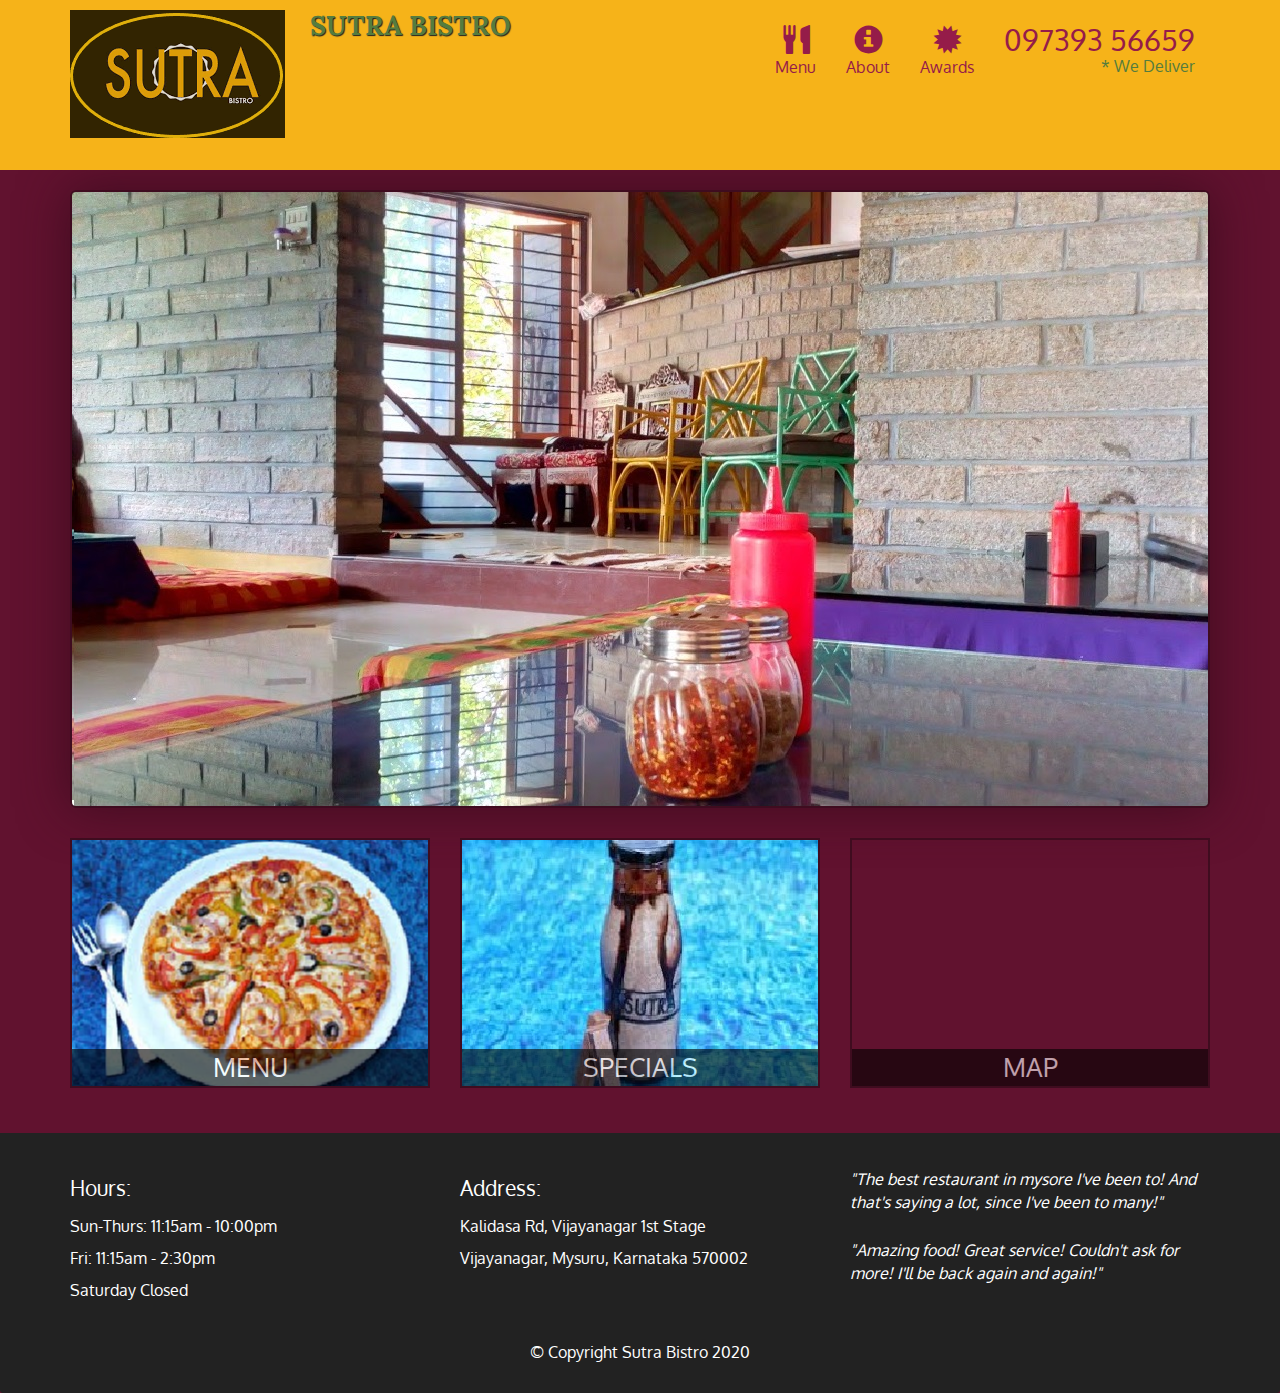
<file: index.html>
<!doctype html>
<html lang="en">
  <head>
    <meta charset="utf-8">
    <meta http-equiv="X-UA-Compatible" content="IE=edge">
    <meta name="viewport" content="width=device-width, initial-scale=1">
    <title>Sutra Bistro</title>
    <link rel="stylesheet" href="https://maxcdn.bootstrapcdn.com/bootstrap/3.4.1/css/bootstrap.min.css">
     <link rel="stylesheet" href="css/style.css">
    <link href='https://fonts.googleapis.com/css?family=Oxygen:400,300,700' rel='stylesheet' type='text/css'>
    <link href="https://fonts.googleapis.com/css2?family=Lora:ital,wght@1,700&display=swap" rel="stylesheet">
  </head>
<body>
    <header>
      <nav id="header-nav" class="navbar navbar-default">
        <div class="container">
          <div class="navbar-header">
            <a href="index.html" class="pull-left visible-md visible-lg">
              <div id="logo-img" alt = "logo img">
              </div>
              </a>
              <div class="navbar-brand">
                <a href="index.html"><h1>Sutra bistro</h1></a>
              </div>
              <button id="navbarToggle" type="button" class="navbar-toggle collapsed" data-toggle="collapse" data-target="#collapsable-nav" aria-expanded = "false">
                <span class="sr-only"> toogle navigations bar</span>
                <span class="icon-bar"></span>
                <span class="icon-bar"></span>
                <span class="icon-bar"></span>
              </button>
         </div>

          <div id="collapsable-nav" class="collapse navbar-collapse">
            <ul id="nav-list" class="nav navbar-nav navbar-right">
              <li class="visible-xs active">
                <a href="index.html">
                  <span class="glyphicon glyphicon-home"></span><br class="hidden-xs"> Home</a>
              </li>
              <li>
                <a href="menu-categories.html">
                  <span class="glyphicon glyphicon-cutlery"></span><br class="hidden-xs"> Menu</a>
              </li>
              <li>
                <a href="#">
                  <span class="glyphicon glyphicon-info-sign"></span><br class="hidden-xs"> About</a>
              </li>
              <li>
                <a href="#">
                  <span class="glyphicon glyphicon-certificate"></span><br class="hidden-xs"> Awards</a>
              </li>
              <li id="phone" class="hidden-xs">
                <a href="tel:410-602-5008">
                  <span>097393 56659</span></a><div>* We Deliver</div>
              </li>
            </ul>
          </div>
        </div>
      </nav>
    </header>

    <div id="call-btn" class="visible-xs">
      <a class="btn" href="tel:410-602-5008">
      <span class="glyphicon glyphicon-earphone"></span>
     097393 56659
      </a>
    </div>
    <div id="xs-deliver" class="text-center visible-xs">* We Deliver</div>
    <div id="main-content" class="container">
      <div class="jumbotron">
        <img src="img/sutra_786.jpg" alt="Picture" class="img-responsive visible-xs" style="padding: 0">
      </div>

      <div id="home-tiles" class="row">
        <div class="col-md-4 col-sm-6 col-xs-12">
          <a href="menu-categories.html"><div id="menu-tile"><span>menu</span></div></a>
        </div>
        <div class="col-md-4 col-sm-6 col-xs-12">
          <a href="single-category.html"><div id="specials-tile"><span>specials</span></div></a>
        </div>
        <div class="col-md-4 col-sm-12 col-xs-12">
          <a href="https://goo.gl/maps/YbMbenPztVMK4uY7A" target="_blank">
            <div id="map-tile">
              <iframe src="https://www.google.com/maps/embed?pb=!1m18!1m12!1m3!1d974.4623100039605!2d76.61381492919348!3d12.32593239945512!2m3!1f0!2f0!3f0!3m2!1i1024!2i768!4f13.1!3m3!1m2!1s0x3baf7a860c6e50dd%3A0xac4cbb4f9c15ffbe!2sSutra%20Bistro%20-%20kalidasa%20road!5e0!3m2!1sen!2sin!4v1590219141756!5m2!1sen!2sin" width="100%" height="250" frameborder="0" style="border:0;" allowfullscreen="" aria-hidden="false" tabindex="0"></iframe>
              <span>map</span>
            </div>

          </a>
        </div>
      </div>
    </div>
    <footer class="panel-footer">
    <div class="container">
      <div class="row">
        <section id="hours" class="col-sm-4">
          <span>Hours:</span><br>
          Sun-Thurs: 11:15am - 10:00pm<br>
          Fri: 11:15am - 2:30pm<br>
          Saturday Closed
          <hr class="visible-xs">
        </section>
        <section id="address" class="col-sm-4">
          <span>Address:</span><br>
          Kalidasa Rd, Vijayanagar 1st Stage<br>
          Vijayanagar, Mysuru, Karnataka 570002
          <hr class="visible-xs">
        </section>
        <section id="testimonials" class="col-sm-4">
          <p>"The best restaurant in mysore I've been to! And that's saying a lot, since I've been to many!"</p>
          <p>"Amazing food! Great service! Couldn't ask for more! I'll be back again and again!"</p>
        </section>
      </div>
      <div class="text-center">&copy; Copyright Sutra Bistro 2020</div>
    </div>
  </footer>
  <!-- jQuery (Bootstrap JS plugins depend on it) -->
    <script src="https://ajax.googleapis.com/ajax/libs/jquery/3.5.1/jquery.min.js"></script>
    <script src="https://maxcdn.bootstrapcdn.com/bootstrap/3.4.1/js/bootstrap.min.js"></script>
    <script src="js/script.js"></script>
</body>
</html>
</file>
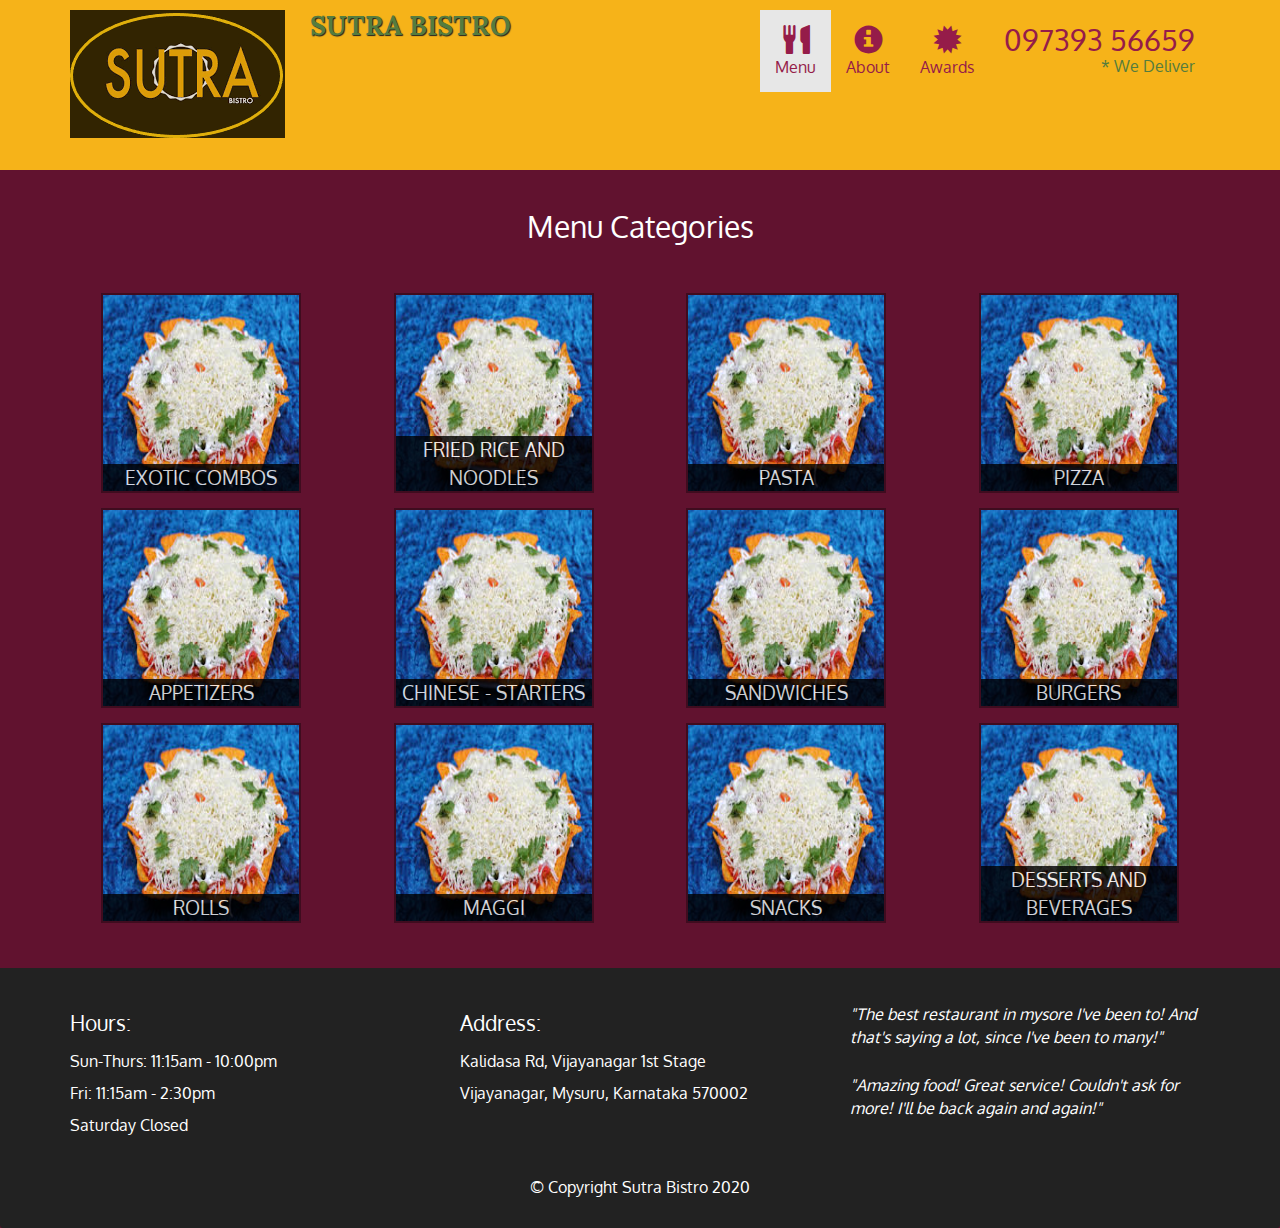
<file: menu-categories.html>
<!doctype html>
<html lang="en">
  <head>
    <meta charset="utf-8">
    <meta http-equiv="X-UA-Compatible" content="IE=edge">
    <meta name="viewport" content="width=device-width, initial-scale=1">
    <title>Sutra Bistro</title>
    <link rel="stylesheet" href="https://maxcdn.bootstrapcdn.com/bootstrap/3.4.1/css/bootstrap.min.css">
     <link rel="stylesheet" href="css/style.css">
    <link href='https://fonts.googleapis.com/css?family=Oxygen:400,300,700' rel='stylesheet' type='text/css'>
    <link href="https://fonts.googleapis.com/css2?family=Lora:ital,wght@1,700&display=swap" rel="stylesheet">
  </head>
<body>
    <header>
      <nav id="header-nav" class="navbar navbar-default">
        <div class="container">
          <div class="navbar-header">
            <a href="index.html" class="pull-left visible-md visible-lg">
              <div id="logo-img" alt = "logo img">
              </div>
            </a>
            <div class="navbar-brand">
              <a href="index.html"><h1>Sutra bistro</h1></a>
              </div>
              <button type="button" class="navbar-toggle collapsed" data-toggle="collapse" data-target="#collapsable-nav" aria-expanded = "false">
                <span class="sr-only"> toogle navigations bar</span>
                <span class="icon-bar"></span>
                <span class="icon-bar"></span>
                <span class="icon-bar"></span>
              </button>
            </div>

            <div id="collapsable-nav" class="collapse navbar-collapse">
               <ul id="nav-list" class="nav navbar-nav navbar-right">
                <li class="visible-xs">
                  <a href="index.html">
                    <span class="glyphicon glyphicon-home"></span><br class="hidden-xs"> Home</a>
                </li>
                <li class="active">
                  <a href="menu-categories.html">
                    <span class="glyphicon glyphicon-cutlery"></span><br class="hidden-xs" > Menu</a>
                </li>
                <li>
                  <a href="#">
                    <span class="glyphicon glyphicon-info-sign"></span><br class="hidden-xs"> About</a>
                </li>
                <li>
                  <a href="#">
                    <span class="glyphicon glyphicon-certificate"></span><br class="hidden-xs"> Awards</a>
                </li>
                <li id="phone" class="hidden-xs">
                  <a href="tel:410-602-5008">
                    <span>097393 56659</span></a><div>* We Deliver</div>
                </li>
              </ul>
            </div>
        </div>
      </nav>
    </header>

    <div id="call-btn" class="visible-xs">
      <a class="btn" href="tel:410-602-5008">
      <span class="glyphicon glyphicon-earphone"></span>
     097393 56659
      </a>
    </div>
    <div id="xs-deliver" class="text-center visible-xs">* We Deliver</div>
    <div id="main-content" class="container">
    <h2 id="menu-categories-title" class="text-center">Menu Categories</h2>
    <section class="row" style="margin-top: 50px">
       <div class="col-md-3 col-sm-4 col-xs-6 col-xxs-12">
        <a href="single-category.html">
          <div class="category-tile">
            <img width="200" height="200" src="img/menu.jpg" alt="Lunch">
            <span>Exotic Combos</span>
          </div>
        </a>
      </div>
      <div class="col-md-3 col-sm-4 col-xs-6 col-xxs-12">
        <a href="single-category.html">
          <div class="category-tile">
            <img width="200" height="200" src="img/menu.jpg" alt="Lunch">
            <span>Fried Rice and Noodles </span>
          </div>
        </a>
      </div>
      <div class="col-md-3 col-sm-4 col-xs-6 col-xxs-12">
        <a href="single-category.html">
          <div class="category-tile">
            <img width="200" height="200" src="img/menu.jpg" alt="Lunch">
            <span>Pasta</span>
          </div>
        </a>
      </div>
      <div class="col-md-3 col-sm-4 col-xs-6 col-xxs-12">
        <a href="single-category.html">
          <div class="category-tile">
            <img width="200" height="200" src="img/menu.jpg" alt="Lunch">
            <span>Pizza </span>
          </div>
        </a>
      </div>
      <div class="col-md-3 col-sm-4 col-xs-6 col-xxs-12">
        <a href="single-category.html">
          <div class="category-tile">
            <img width="200" height="200" src="img/menu.jpg" alt="Lunch">
            <span>Appetizers</span>
          </div>
        </a>
      </div>
      <div class="col-md-3 col-sm-4 col-xs-6 col-xxs-12">
        <a href="single-category.html">
          <div class="category-tile">
            <img width="200" height="200" src="img/menu.jpg" alt="Lunch">
            <span>Chinese - Starters</span>
          </div>
        </a>
      </div>
      <div class="col-md-3 col-sm-4 col-xs-6 col-xxs-12">
        <a href="single-category.html">
          <div class="category-tile">
            <img width="200" height="200" src="img/menu.jpg" alt="Lunch">
            <span>Sandwiches</span>
          </div>
        </a>
      </div>
      <div class="col-md-3 col-sm-4 col-xs-6 col-xxs-12">
        <a href="single-category.html">
          <div class="category-tile">
            <img width="200" height="200" src="img/menu.jpg" alt="Lunch">
            <span>Burgers</span>
          </div>
        </a>
      </div>
      <div class="col-md-3 col-sm-4 col-xs-6 col-xxs-12">
        <a href="single-category.html">
          <div class="category-tile">
            <img width="200" height="200" src="img/menu.jpg" alt="Lunch">
            <span>Rolls</span>
          </div>
        </a>
      </div>
      <div class="col-md-3 col-sm-4 col-xs-6 col-xxs-12">
        <a href="single-category.html">
          <div class="category-tile">
            <img width="200" height="200" src="img/menu.jpg" alt="Lunch">
            <span>maggi</span>
          </div>
        </a>
      </div>
      <div class="col-md-3 col-sm-4 col-xs-6 col-xxs-12">
        <a href="single-category.html">
          <div class="category-tile">
            <img width="200" height="200" src="img/menu.jpg" alt="Lunch">
            <span>snacks</span>
          </div>
        </a>
      </div>
      <div class="col-md-3 col-sm-4 col-xs-6 col-xxs-12">
        <a href="single-category.html">
          <div class="category-tile">
            <img width="200" height="200" src="img/menu.jpg" alt="Lunch">
            <span>Desserts and Beverages</span>
          </div>
        </a>
      </div>
    </section>
    </div>
    <footer class="panel-footer">
    <div class="container">
      <div class="row">
        <section id="hours" class="col-sm-4">
          <span>Hours:</span><br>
          Sun-Thurs: 11:15am - 10:00pm<br>
          Fri: 11:15am - 2:30pm<br>
          Saturday Closed
          <hr class="visible-xs">
        </section>
        <section id="address" class="col-sm-4">
          <span>Address:</span><br>
          Kalidasa Rd, Vijayanagar 1st Stage<br>
          Vijayanagar, Mysuru, Karnataka 570002
          <hr class="visible-xs">
        </section>
        <section id="testimonials" class="col-sm-4">
          <p>"The best restaurant in mysore I've been to! And that's saying a lot, since I've been to many!"</p>
          <p>"Amazing food! Great service! Couldn't ask for more! I'll be back again and again!"</p>
        </section>
      </div>
      <div class="text-center">&copy; Copyright Sutra Bistro 2020</div>
    </div>
  </footer>
  <!-- jQuery (Bootstrap JS plugins depend on it) -->
    <script src="https://ajax.googleapis.com/ajax/libs/jquery/3.5.1/jquery.min.js"></script>
    <script src="https://maxcdn.bootstrapcdn.com/bootstrap/3.4.1/js/bootstrap.min.js"></script>
    <script type="js/script.js"></script>
</body>
</html>
</file>
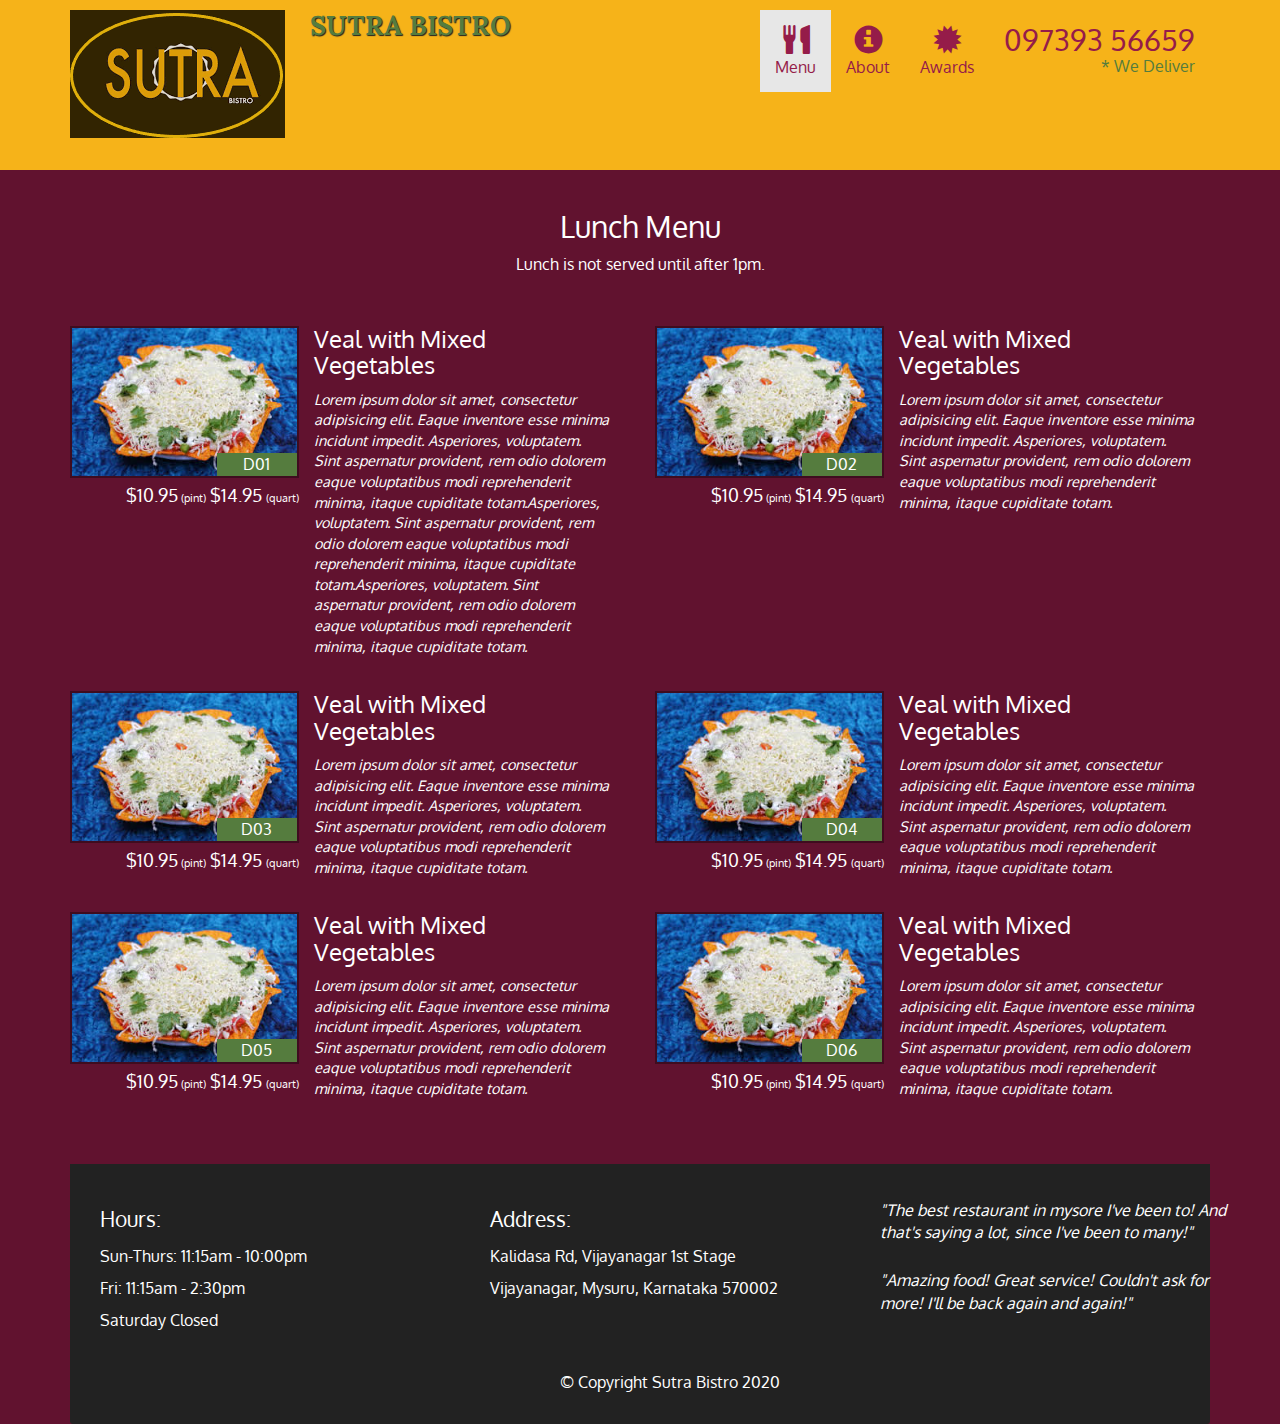
<file: single-category.html>
<!doctype html>
<html lang="en">
  <head>
    <meta charset="utf-8">
    <meta http-equiv="X-UA-Compatible" content="IE=edge">
    <meta name="viewport" content="width=device-width, initial-scale=1">
    <title>Sutra Bistro</title>
    <link rel="stylesheet" href="https://maxcdn.bootstrapcdn.com/bootstrap/3.4.1/css/bootstrap.min.css">
     <link rel="stylesheet" href="css/style.css">
    <link href='https://fonts.googleapis.com/css?family=Oxygen:400,300,700' rel='stylesheet' type='text/css'>
    <link href="https://fonts.googleapis.com/css2?family=Lora:ital,wght@1,700&display=swap" rel="stylesheet">
  </head>
<body>
    <header>
      <nav id="header-nav" class="navbar navbar-default">
        <div class="container">
          <div class="navbar-header">
            <a href="index.html" class="pull-left visible-md visible-lg">
              <div id="logo-img" alt = "logo img">
              </div>
            </a>
            <div class="navbar-brand">
              <a href="index.html"><h1>Sutra bistro</h1></a>
              </div>
              <button type="button" class="navbar-toggle collapsed" data-toggle="collapse" data-target="#collapsable-nav" aria-expanded = "false">
                <span class="sr-only"> toogle navigations bar</span>
                <span class="icon-bar"></span>
                <span class="icon-bar"></span>
                <span class="icon-bar"></span>
              </button>
            </div>

            <div id="collapsable-nav" class="collapse navbar-collapse">
               <ul id="nav-list" class="nav navbar-nav navbar-right">
                <li class="visible-xs ">
                  <a href="index.html">
                    <span class="glyphicon glyphicon-home"></span><br class="hidden-xs"> Home</a>
                </li>
                <li class="active">
                  <a href="menu-categories.html">
                    <span class="glyphicon glyphicon-cutlery"></span><br class="hidden-xs" > Menu</a>
                </li>
                <li>
                  <a href="#">
                    <span class="glyphicon glyphicon-info-sign"></span><br class="hidden-xs"> About</a>
                </li>
                <li>
                  <a href="#">
                    <span class="glyphicon glyphicon-certificate"></span><br class="hidden-xs"> Awards</a>
                </li>
                <li id="phone" class="hidden-xs">
                  <a href="tel:410-602-5008">
                    <span>097393 56659</span></a><div>* We Deliver</div>
                </li>
              </ul>
            </div>
        </div>
      </nav>
    </header>

    <div id="call-btn" class="visible-xs">
      <a class="btn" href="tel:410-602-5008">
      <span class="glyphicon glyphicon-earphone"></span>
     097393 56659
      </a>
    </div>
    <div id="xs-deliver" class="text-center visible-xs">* We Deliver</div>
    <div id="main-content" class="container">
    <h2 id="menu-categories-title" class="text-center">Lunch Menu</h2>
    <div class="text-center">Lunch is not served until after 1pm.</div>

    <section class="row">
      <div class="menu-item-tile col-md-6">
        <div class="row">
          <div class="col-sm-5">
            <div class="menu-item-photo">
              <div>D01</div>
              <img class="img-responsive" width="250" height="150" src="img/menu.jpg" alt="Item">
            </div>
            <div class="menu-item-price">$10.95<span> (pint)</span> $14.95 <span>(quart)</span></div>
          </div>
          <div class="menu-item-description col-sm-7">
            <h3 class="menu-item-title">Veal with Mixed Vegetables</h3>
            <p class="menu-item-details">Lorem ipsum dolor sit amet, consectetur adipisicing elit. Eaque inventore esse minima incidunt impedit. Asperiores, voluptatem. Sint aspernatur provident, rem odio dolorem eaque voluptatibus modi reprehenderit minima, itaque cupiditate totam.Asperiores, voluptatem. Sint aspernatur provident, rem odio dolorem eaque voluptatibus modi reprehenderit minima, itaque cupiditate totam.Asperiores, voluptatem. Sint aspernatur provident, rem odio dolorem eaque voluptatibus modi reprehenderit minima, itaque cupiditate totam.</p>
          </div>
        </div>
        <hr class="visible-xs">
      </div>

      <div class="menu-item-tile col-md-6">
        <div class="row">
          <div class="col-sm-5">
            <div class="menu-item-photo">
              <div>D02</div>
              <img class="img-responsive" width="250" height="150" src="img/menu.jpg" alt="Item">
            </div>
            <div class="menu-item-price">$10.95<span> (pint)</span> $14.95 <span>(quart)</span></div>
          </div>
          <div class="menu-item-description col-sm-7">
            <h3 class="menu-item-title">Veal with Mixed Vegetables</h3>
            <p class="menu-item-details">Lorem ipsum dolor sit amet, consectetur adipisicing elit. Eaque inventore esse minima incidunt impedit. Asperiores, voluptatem. Sint aspernatur provident, rem odio dolorem eaque voluptatibus modi reprehenderit minima, itaque cupiditate totam.</p>
          </div>
        </div>
        <hr class="visible-xs">
      </div>
      <!-- Add after every 2nd menu-item-tile -->
      <div class="clearfix visible-lg-block visible-md-block"></div>

      <div class="menu-item-tile col-md-6">
        <div class="row">
          <div class="col-sm-5">
            <div class="menu-item-photo">
              <div>D03</div>
              <img class="img-responsive" width="250" height="150" src="img/menu.jpg" alt="Item">
            </div>
            <div class="menu-item-price">$10.95<span> (pint)</span> $14.95 <span>(quart)</span></div>
          </div>
          <div class="menu-item-description col-sm-7">
            <h3 class="menu-item-title">Veal with Mixed Vegetables</h3>
            <p class="menu-item-details">Lorem ipsum dolor sit amet, consectetur adipisicing elit. Eaque inventore esse minima incidunt impedit. Asperiores, voluptatem. Sint aspernatur provident, rem odio dolorem eaque voluptatibus modi reprehenderit minima, itaque cupiditate totam.</p>
          </div>
        </div>
        <hr class="visible-xs">
      </div>

      <div class="menu-item-tile col-md-6">
        <div class="row">
          <div class="col-sm-5">
            <div class="menu-item-photo">
              <div>D04</div>
              <img class="img-responsive" width="250" height="150" src="img/menu.jpg" alt="Item">
            </div>
            <div class="menu-item-price">$10.95<span> (pint)</span> $14.95 <span>(quart)</span></div>
          </div>
          <div class="menu-item-description col-sm-7">
            <h3 class="menu-item-title">Veal with Mixed Vegetables</h3>
            <p class="menu-item-details">Lorem ipsum dolor sit amet, consectetur adipisicing elit. Eaque inventore esse minima incidunt impedit. Asperiores, voluptatem. Sint aspernatur provident, rem odio dolorem eaque voluptatibus modi reprehenderit minima, itaque cupiditate totam.</p>
          </div>
        </div>
        <hr class="visible-xs">
      </div>
      <!-- Add after every 2nd menu-item-tile -->
      <div class="clearfix visible-lg-block visible-md-block"></div>

      <div class="menu-item-tile col-md-6">
        <div class="row">
          <div class="col-sm-5">
            <div class="menu-item-photo">
              <div>D05</div>
              <img class="img-responsive" width="250" height="150" src="img/menu.jpg" alt="Item">
            </div>
            <div class="menu-item-price">$10.95<span> (pint)</span> $14.95 <span>(quart)</span></div>
          </div>
          <div class="menu-item-description col-sm-7">
            <h3 class="menu-item-title">Veal with Mixed Vegetables</h3>
            <p class="menu-item-details">Lorem ipsum dolor sit amet, consectetur adipisicing elit. Eaque inventore esse minima incidunt impedit. Asperiores, voluptatem. Sint aspernatur provident, rem odio dolorem eaque voluptatibus modi reprehenderit minima, itaque cupiditate totam.</p>
          </div>
        </div>
        <hr class="visible-xs">
      </div>

      <div class="menu-item-tile col-md-6">
        <div class="row">
          <div class="col-sm-5">
            <div class="menu-item-photo">
              <div>D06</div>
              <img class="img-responsive" width="250" height="150" src="img/menu.jpg" alt="Item">
            </div>
            <div class="menu-item-price">$10.95<span> (pint)</span> $14.95 <span>(quart)</span></div>
          </div>
          <div class="menu-item-description col-sm-7">
            <h3 class="menu-item-title">Veal with Mixed Vegetables</h3>
            <p class="menu-item-details">Lorem ipsum dolor sit amet, consectetur adipisicing elit. Eaque inventore esse minima incidunt impedit. Asperiores, voluptatem. Sint aspernatur provident, rem odio dolorem eaque voluptatibus modi reprehenderit minima, itaque cupiditate totam.</p>
          </div>
        </div>
        <hr class="visible-xs">
      </div>
      <!-- Add after every 2nd menu-item-tile -->
      <div class="clearfix visible-lg-block visible-md-block"></div>

    </section>
    <footer class="panel-footer">
    <div class="container">
      <div class="row">
        <section id="hours" class="col-sm-4">
          <span>Hours:</span><br>
          Sun-Thurs: 11:15am - 10:00pm<br>
          Fri: 11:15am - 2:30pm<br>
          Saturday Closed
          <hr class="visible-xs">
        </section>
        <section id="address" class="col-sm-4">
          <span>Address:</span><br>
          Kalidasa Rd, Vijayanagar 1st Stage<br>
          Vijayanagar, Mysuru, Karnataka 570002
          <hr class="visible-xs">
        </section>
        <section id="testimonials" class="col-sm-4">
          <p>"The best restaurant in mysore I've been to! And that's saying a lot, since I've been to many!"</p>
          <p>"Amazing food! Great service! Couldn't ask for more! I'll be back again and again!"</p>
        </section>
      </div>
      <div class="text-center">&copy; Copyright Sutra Bistro 2020</div>
    </div>
  </footer>
  <!-- jQuery (Bootstrap JS plugins depend on it) -->
    <script src="https://ajax.googleapis.com/ajax/libs/jquery/3.5.1/jquery.min.js"></script>
    <script src="https://maxcdn.bootstrapcdn.com/bootstrap/3.4.1/js/bootstrap.min.js"></script>
    <script type="js/script.js"></script>
</body>
</html>
</file>
<file: css/style.css>
body {
  font-size: 16px;
  color: #fff;
  background-color: #61122f;
  font-family: 'Oxygen', sans-serif;
}
#header-nav{
	background-color: #f6b319;
	border-radius: 0;
	border: 0;
}
#logo-img{
	background: url('../img/download.png') no-repeat;
	width: 225px;
	height: 150px;
	margin: 10px 15px 10px 0;
}
.navbar-brand h1{
	font-family: 'Lora', serif;
	color: #557c3e;
	font-size: 1.5em;
	text-transform: uppercase;
	font-weight: bold;
	text-shadow: 1px 1px 1px #222;
	margin-top: 0;
	margin-bottom: 0;
	line-height: .75;
}
.navbar-brand a:hover, .navbar-brand a:focus {
	text-decoration: none;
}
#nav-list {
  margin-top: 10px;
}
#nav-list a {
  color: #951C49;
  text-align: center;
}
#nav-list a:hover {
  background: #E7E7E7;
}
#nav-list a span {
  font-size: 1.8em;
}

#phone {
  margin-top: 5px;
}
#phone a { /* Phone number */
  text-align: right;
  padding-bottom: 0;
}
#phone div { /* We Deliver */
  color: #557c3e;
  text-align: right;
  padding-right: 15px;
}

.navbar-header button.navbar-toggle, .navbar-header .icon-bar {
  border: 1px solid #61122f;
}
.navbar-header button.navbar-toggle {
  clear: both;
  margin-top: -30px;
}
.panel-footer {
  margin-top: 30px;
  padding-top: 35px;
  padding-bottom: 30px;
  background-color: #222;
  border-top: 0;
}
.panel-footer div.row {
  margin-bottom: 35px;
}
#hours, #address {
  line-height: 2;
}
#hours > span, #address > span {
  font-size: 1.3em;
}
#address p {
  color: #557c3e;
  font-size: .8em;
  line-height: 1.8;
}
#testimonials {
  font-style: italic;
}
#testimonials p:nth-child(2) {
  margin-top: 25px;
}
/* MENU CATEGORIES PAGE */
.category-tile { 
  position: relative;
  border: 2px solid #3F0C1F;
  overflow: hidden;
  width: 200px;
  height: 200px;
  margin: 0 auto 15px;
}
.category-tile span {
  position: absolute;
  bottom: 0;
  right: 0;
  width: 100%;
  text-align: center;
  font-size: 1.2em;
  text-transform: uppercase;
  background-color: #000;
  color: #fff;
  opacity: .8;
}
.category-tile:hover {
  box-shadow: 0 1px 5px 1px #cccccc;
}

#menu-categories-title + div {
  margin-bottom: 50px;
}
.menu-item-tile {
  margin-bottom: 25px;
}
.menu-item-tile hr {
  width: 80%;
}
.menu-item-tile .menu-item-price {
  font-size: 1.1em;
  text-align: right;
  margin-top: -15px;
  margin-right: -15px;
}
.menu-item-tile .menu-item-price span {
  font-size: .6em;
}
.menu-item-photo {
  position: relative;
  border: 2px solid #3F0C1F; 
  overflow: hidden;
  padding: 0;
  margin-right: -15px;
  margin-left: auto;
  margin-bottom: 20px;
  max-width: 250px;
}
.menu-item-photo div {
  position: absolute;
  bottom: 0;
  right: 0;
  width: 80px;
  background-color: #557c3e;
  text-align: center;
}
.menu-item-description {
  padding-right: 30px;
}
h3.menu-item-title {
  margin: 0 0 10px;
}
.menu-item-details {
  font-size: .9em;
  font-style: italic;
}
@media (min-width: 1200px) {
	.jumbotron{
		background: url('../img/sutra_1200.jpg') no-repeat;
		height: 618px;
		box-shadow: 0 0 50px #3f0c1f;
		border: 2px solid #3f0c1f;
	}

}

/********** Medium devices only **********/
@media (min-width: 992px) and (max-width: 1199px) {
  /* Header */
  #logo-img {
    background: url('../img/download2.jpg') no-repeat;
    width: 200px;
    height: 100px;
    margin: 5px 5px 5px 0;
  }
  .jumbotron{
		background: url('../img/sutra_1200.jpg') no-repeat;
		height: 500px;
		box-shadow: 0 0 50px #3f0c1f;
		border: 2px solid #3f0c1f;
	}
  /* End Header */
}

/********** Small devices only **********/
@media (min-width: 768px) and (max-width: 991px) {
	.jumbotron{
		background: url('../img/sutra_1200.jpg') no-repeat;
		height: 400px;
		box-shadow: 0 0 50px #3f0c1f;
		border: 2px solid #3f0c1f;
	}

}
#menu-tile, #specials-tile, #map-tile {
  height: 250px;
  width: 100%;
  margin-bottom: 15px;
  position: relative;
  border: 2px solid #3F0C1F;
  overflow: hidden;
}
#menu-tile:hover, #specials-tile:hover, #map-tile:hover {
  box-shadow: 0 1px 5px 1px #cccccc;
}

#menu-tile {
  background: url('../img/menu1_360.jpg') no-repeat;
  background-position: center;
}
#specials-tile {
  background: url('../img/speacial.jpg') no-repeat;
  background-position: center;
}

#menu-tile span, #specials-tile span, #map-tile span {
  position: absolute;
  bottom: 0;
  right: 0;
  width: 100%;
  text-align: center;
  font-size: 1.6em;
  text-transform: uppercase;
  background-color: #000;
  color: #fff;
  opacity: .6;
}


/********** Extra small devices only **********/
@media (max-width: 767px) {
	
  /* Header */
  .navbar-brand {
    padding-top: 10px;
    height: 80px;
  }
  .navbar-brand h1 { /* Restaurant name */
    padding-top: 10px;
    font-size: 5vw; /* 1vw = 1% of viewport width */
  }
  .navbar-brand p { /* Kosher cert */
    font-size: .6em;
    margin-top: 12px;
  }
  .navbar-brand p img { /* Star-K */
    height: 20px;
  }

  #collapsable-nav a { /* Collapsed nav menu text */
    font-size: 1.2em;
  }
  #collapsable-nav a span { /* Collapsed nav menu glyph */
    font-size: 1em;
    margin-right: 5px;
  }

  #call-btn > a {
    font-size: 1.5em;
    display: block;
    margin: 0 20px;
    padding: 10px;
    border: 2px solid #fff;
    background-color: #f6b319;
    color: #951c49;
  }
  #xs-deliver {
    margin-top: 5px;
    font-size: .7em;
    letter-spacing: .1em;
    text-transform: uppercase;
  }
   .panel-footer section {
    margin-bottom: 30px;
    text-align: center;
  }
  .panel-footer section:nth-child(3) {
    margin-bottom: 0; /* margin already exists on the whole row */
  }
  .panel-footer section hr {
    width: 50%;
  }
   .container.jumbotran{
  	margin-top: 30px;
  	padding: 0;
  	box-shadow: 0 0 50px #3f0c1f;
  	border: 2px solid #3f0c1f;
  }
  #menu-tile ,#specials-tile, #map-tile {
  	width: 360px;
  	margin: 0 auto 15px;
  }
  .menu-item-photo{
  	margin-right: auto;
  }
  .menu-item-tile .menu-item-price{
  	text-align: center;
  	padding-bottom: 10px;
  }
  .menu-item-description{
  	text-align: center;
  }

}
@media (max-width: 479px) {
  /* Header */
  .navbar-brand h1 { /* Restaurant name */
    padding-top: 5px;
    font-size: 6vw;
  }
  /* End Header */
  
  /* Home page */
  #menu-tile, #specials-tile {
    width: 280px;
    margin: 0 auto 15px;
  }

  .col-xxs-12 {
    position: relative;
    min-height: 1px;
    padding-right: 15px;
    padding-left: 15px;
    float: left;
    width: 100%;
  }
}
</file>
